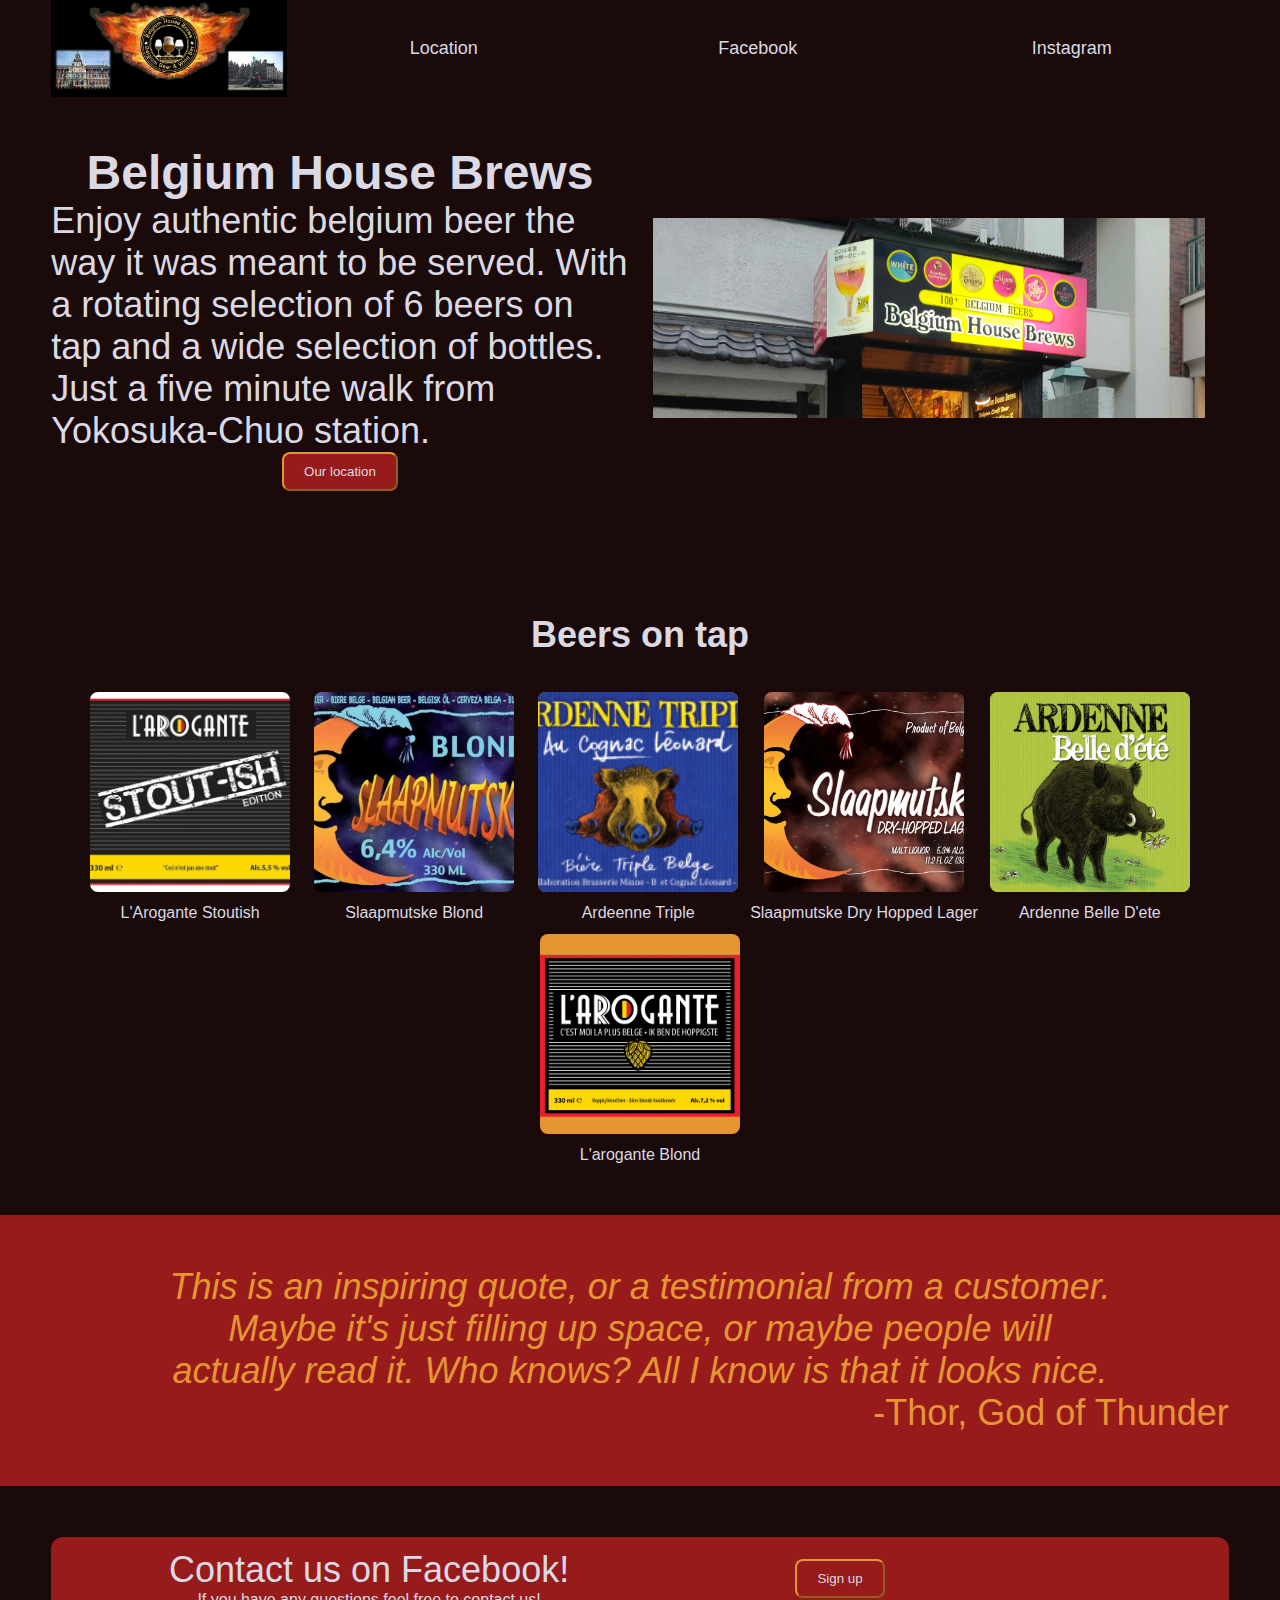
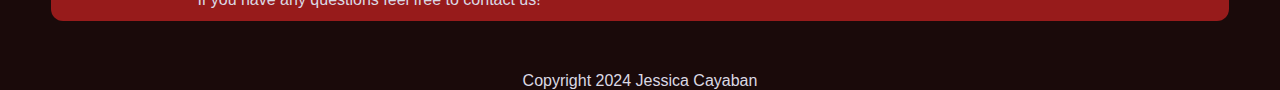
<file: index.html>
<!DOCTYPE html>
<html lang="en">

<head>
    <meta charset="UTF-8">
    <title>Belgium House Brews</title>
    <link rel="stylesheet" href="style.css" />
</head>

<body>
    <div class="headerSection section">
        <img src="images/logo.jpg" class="headerLogo flex-item"></img>
        <div class="headerLinkGroup">
            <div class="headerLink flex-item"><a href="about.html">Location</a></div>
            <div class="headerLink flex-item"><a href="https://www.facebook.com/bhbyokosuka/">Facebook</a></div>
            <div class="headerLink flex-item">Instagram</div>
        </div>
    </div>
    <div class="heroSection section">
        <div class="heroText flex-item">
            <div class="heroHeader flex-item">Belgium House Brews</div>
            <div class1="heroSubTitle flex-item">Enjoy authentic belgium beer the way it was meant to be served. With a
                rotating selection of 6 beers on tap and a wide selection of bottles.
                Just a five minute walk from Yokosuka-Chuo station.</div>
            <button onclick="window.location.href='about.html';">Our location</button>
        </div>
        <div class="heroImage flex-item">
            <img src="images/exterior.jpg" class="imagePlaceholder flex-item">
        </div>
    </div>
    </div>
    <div class="imageSection section">
        <div class="imageHeader flex-item">
            Beers on tap
        </div>
        <div class="images flex-item">
            <div class="imageGroup flex-item">
                <img src="images/larogante-stout-ish.jpeg" class="image flex-item"></img>
                <div class="subtext flex-item">L'Arogante Stoutish</div>
            </div>
            <div class="imageGroup flex-item">
                <img src="images/slaapmutske-blonde.jpeg" class="image flex-item"></img>
                <div class="subtext flex-item">Slaapmutske Blond</div>
            </div>
            <div class="imageGroup flex-item">
                <img src="images/ardeene-triple.png" class="image flex-item"></img>
                <div class="subtext flex-item">Ardeenne Triple</div>
            </div>
            <div class="imageGroup flex-item">
                <img src="images/slaapmutske-dry-hopped.jpg" class="image flex-item"></img>
                <div class="subtext flex-item">Slaapmutske Dry Hopped
                    Lager</div>
            </div>
            <div class="imageGroup flex-item">
                <img src="images/ardenne-belle-dete.png" class="image flex-item"></img>
                <div class="subtext flex-item">Ardenne Belle D'ete</div>
            </div>
            <div class="imageGroup flex-item">
                <img src="images/larogante-blond.png" class="image flex-item"></img>
                <div class="subtext flex-item">L'arogante Blond</div>
            </div>
        </div>
    </div>
    <div class="quoteSection section">
        <div class="quote flex-item">This is an inspiring quote, or a testimonial from a customer. Maybe it's just
            filling up space, or maybe people will actually read it. Who knows? All I know is that it looks nice.</div>
        <div class="quoteAtt flex-item">-Thor, God of Thunder</div>
    </div>
    <div class="ctaSection section">
        <div class="ctaBox flex-item">
            <div class="ctaText flex-item">
                <div class="ctaH1 flex-item">Contact us on Facebook!</div>
                <div class="ctaBod flex-item">If you have any questions feel free to contact us!</div>
            </div>
            <div class="ctaButton flex-item">
                <button>Sign up</button>
            </div>
        </div>
    </div>
</body>
<footer>
    <div class="footer">Copyright 2024 Jessica Cayaban</div>
</footer>

</html>
</file>
<file: style.css>
body,
html {
    margin: 0;
    padding: 0;
    width: 100%;
    height: 100%;
    font-family: 'Segoe UI', Tahoma, Geneva, Verdana, sans-serif;
}

a {
    text-decoration: none;
    color: var(--text);
}

:root {
    --text: #dad9e4;
    --background: #1a0a0a;
    --primary: #5b1515;
    --secondary: #971b1b;
    --accent: #e69533;
}

body {
    display: flex;
    flex-direction: column;
}

/* all sections have some similiarity */
.section {
    display: flex;
    padding-bottom: 48px;
    align-items: center;
    justify-content: space-between;
}

/* this selector selects all divs inside of .flex-container */
.flex-item {
    display: flex;
    align-items: center;
    justify-content: center;
    color: var(--text);
    text-align: left;
}

.headerSection {
    width: 92%;
    background-color: var(--background);
    padding-left: 4%;
    padding-right: 4%;
}

.headerLink {
    flex: 1;
    font-size: 18px;
}

.headerLogo {
    flex: 1;
    justify-content: left;
    width: 100px;
    height: auto;
}

.headerLinkGroup {
    display: flex;
    flex: 4;
    margin: 0;
    padding: 0;
    align-items: flex-end;
    justify-content: flex-end;
}

.heroSection {
    width: 92%;
    padding-left: 4%;
    padding-right: 4%;
    background-color: var(--background);
}

.heroText {
    flex-direction: column;
    padding: 0;
    font-size: 36px;
}

.heroHeader {
    font-size: 48px;
    font-weight: 900;
    margin: 0px;
    justify-content: left;
}

.imagePlaceholder {
    width: 600px;
    height: 200px;
    background-color: var(--primary);
    overflow: hidden;
    margin: 4%;
    object-fit: cover;
    object-position: bottom -420px left 0px;
}

.imageSection {
    flex-direction: column;
    background-color: var(--background);
    color: var(--text);
    width: 92%;
    padding: 4%;
}

.images {
    display: flex;
    flex-direction: row;
    flex-wrap: wrap;
}

.imageHeader {
    font-size: 36px;
    font-weight: 900;
    margin: 24px;
}

.imageGroup {

    display: flex;
    flex-direction: column
}


.image {
    height: 200px;
    width: 200px;
    background-color: var(--accent);
    border: #1f2937;
    border-radius: 4%;
    margin: 12px;
    object-fit: cover;
    object-position: center;
}

.quoteSection {
    flex-direction: column;
    background-color: var(--secondary);
    width: 92%;
    padding: 4%;
}

.quote {
    font-size: 36px;
    font-style: italic;
    color: var(--accent);
    width: 80%;
    text-align: center;
}

.quoteAtt {
    color: var(--accent);
    font-size: 36px;
    font-style: bold;
    align-self: flex-end;
    text-align: right;
}

.ctaSection {
    width: 92%;
    background-color: var(--background);
    padding: 4%;
}

.ctaBox {
    background-color: var(--secondary);
    display: flex;
    width: 80%;
    padding-left: 10%;
    padding-right: 10%;
    padding-top: 12px;
    padding-bottom: 12px;
    border-radius: 12px;
}

.ctaText {

    flex-direction: column;
}

.ctaH1 {
    color: var(--text);
    font-size: 36px;
    font-style: bold;
    align-self: flex-start;
}

.ctaBod {
    color: var(--text);
}

.ctaButton {
    flex: 1;
}


.locationSection {
    height: 100%;
    background-color: var(--primary);
    display: flex;
    flex-direction: column;
}

.addresses {
    color: var(--text);
    flex-direction: column;
    align-content: center;
    justify-content: center;
}

#map {
    height: 400px;
    width: 80%;
}


button {
    background-color: var(--secondary);
    color: var(--text);
    border-color: var(--accent);
    border-radius: 8px;
    padding-top: 10px;
    padding-bottom: 10px;
    padding-left: 20px;
    padding-right: 20px;
}



footer {
    width: 100%;
    display: flex;
    justify-content: center;
    align-items: center;
    text-align: center;
    background-color: var(--background);
    color: var(--text);
}
</file>
